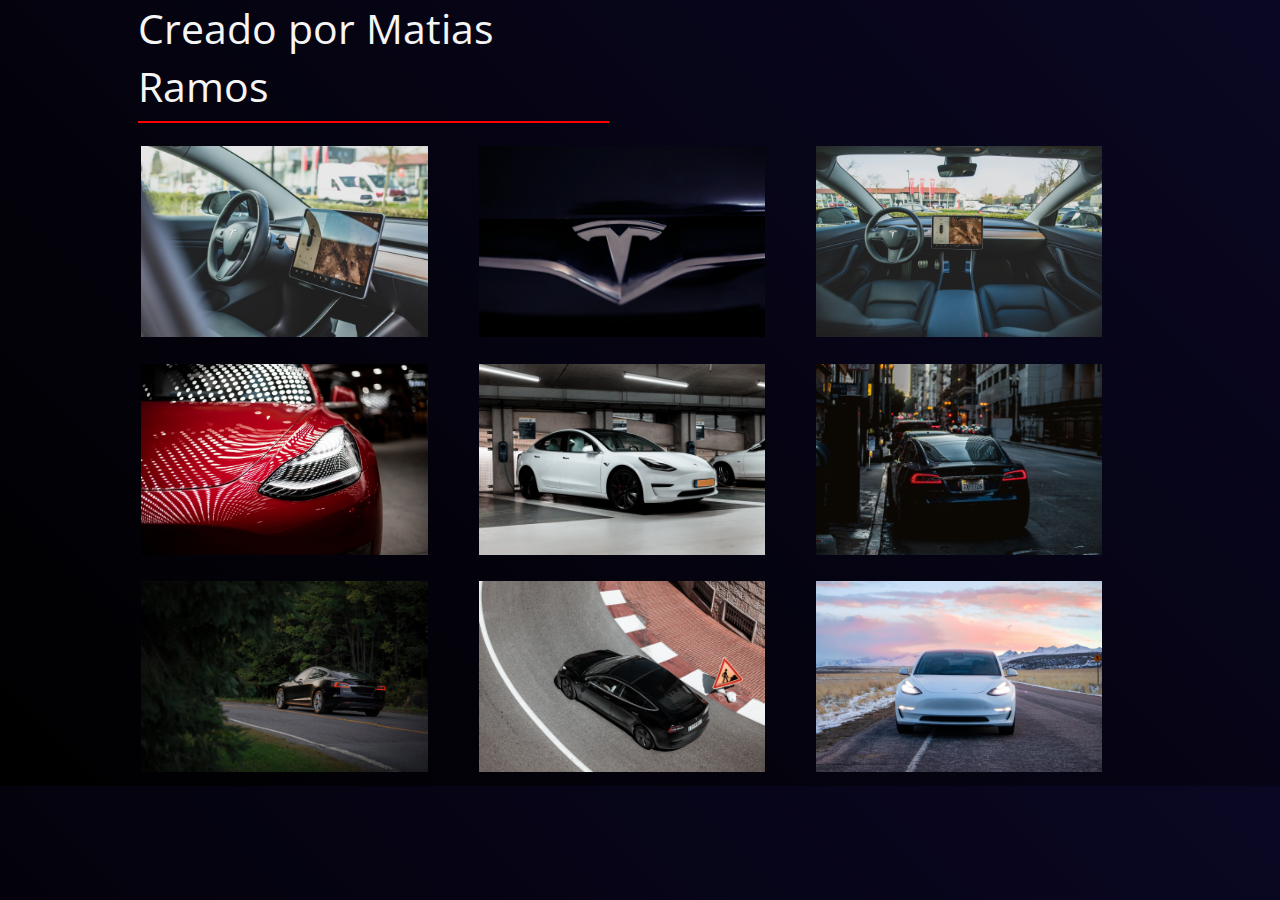
<file: index.html>
<!DOCTYPE html>
<html lang="en">

<head>
    <meta charset="UTF-8">
    <meta name="viewport" content="width=device-width, initial-scale=1.0">
    <meta http-equiv="X-UA-Compatible" content="ie=edge">

    <link href="https://fonts.googleapis.com/css?family=Open+Sans&display=swap" rel="stylesheet">
    <!-- Latest compiled and minified CSS -->
    <link rel="stylesheet" href="https://stackpath.bootstrapcdn.com/bootstrap/3.4.1/css/bootstrap.min.css"
        integrity="sha384-HSMxcRTRxnN+Bdg0JdbxYKrThecOKuH5zCYotlSAcp1+c8xmyTe9GYg1l9a69psu" crossorigin="anonymous">
    <link rel="stylesheet" href="style.css" type="text/css">
    <title>Tesla's Photos</title>
</head>

<body>


    <div id="container">
        <p>Creado por Matias Ramos</p>
        <div class="row">
            <div class="col-md-4">
                <a href="pages/1.html">
                    <img src="images-prev/tesla_1.jpg" alt="Tesla" id="img">
                </a>
            </div>
            <div class="col-md-4">
                <a href="pages/2.html">
                    <img src="images-prev/tesla_2.jpg" alt="Tesla">
                </a>
            </div>
            <div class="col-md-4">
                <a href="pages/3.html">
                    <img src="images-prev/tesla_3.jpg" alt="Tesla">
                </a>
            </div>
            <div class="col-md-4">
                <a href="pages/4.html">
                    <img src="images-prev/tesla_4.jpg" alt="Tesla">
                </a>
            </div>
            <div class="col-md-4">
                <a href="pages/5.html">
                    <img src="images-prev/tesla_5.jpg" alt="Tesla">
                </a>
            </div>
            <div class="col-md-4">
                <a href="pages/6.html">
                    <img src="images-prev/tesla_6.jpg" alt="Tesla">
                </a>
            </div>
            <div class="col-md-4">
                <a href="pages/7.html">
                    <img src="images-prev/tesla_7.jpg" alt="Tesla">
                </a>
            </div>
            <div class="col-md-4">
                <a href="pages/8.html">
                    <img src="images-prev/tesla_8.jpg" alt="Tesla">
                </a>
            </div>
            <div class="col-md-4">
                <a href="pages/9.html">
                    <img src="images-prev/tesla_9.jpg" alt="Tesla">
                </a>
            </div>
        </div>

        <!-- 
<a href="pages/4.html">
            <img src="images-prev/tesla_4.jpg" alt="Tesla">
        </a>
        <a href="pages/5.html">
            <img src="images-prev/tesla_5.jpg" alt="Tesla">
        </a>
        <a href="pages/6.html">
            <img src="images-prev/tesla_6.jpg" alt="Tesla">
        </a>
        <a href="pages/7.html">
            <img src="images-prev/tesla_7.jpg" alt="Tesla">
        </a>
        <a href="pages/8.html">
            <img src="images-prev/tesla_8.jpg" alt="Tesla">
        </a>
        <a href="pages/9.html">
            <img src="images-prev/tesla_9.jpg" alt="Tesla">
        </a>
    </div>
 -->


</body>

</html>
</file>
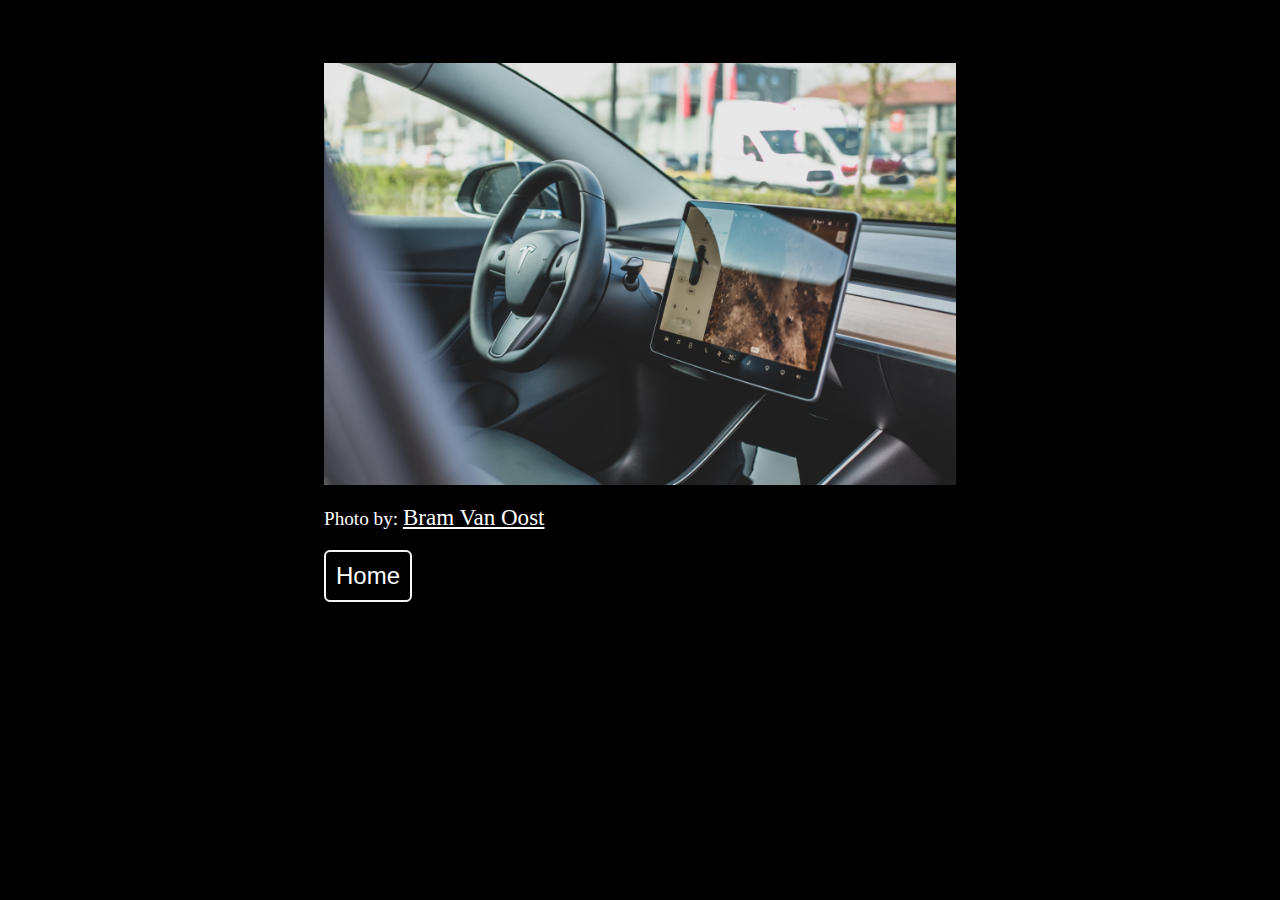
<file: pages/1.html>
<!DOCTYPE html>
<html lang="en">

<head>
    <meta charset="UTF-8">
    <meta name="viewport" content="width=device-width, initial-scale=1.0">
    <meta http-equiv="X-UA-Compatible" content="ie=edge">
    <link rel="stylesheet" href="style.css" type="text/css">
    <title>Tesla</title>
</head>

<body>
    <img src="../images/tesla_1.jpg" alt="Tesla">
    <p>Photo by: <a href="https://unsplash.com/@ort" target="_blank">Bram Van Oost</a> </p>
    <a href="../index.html">
        <button type="button" class="boton_personalizado">
            <p id="phome">Home</p>
        </button>
    </a>
</body>

</html>
</file>
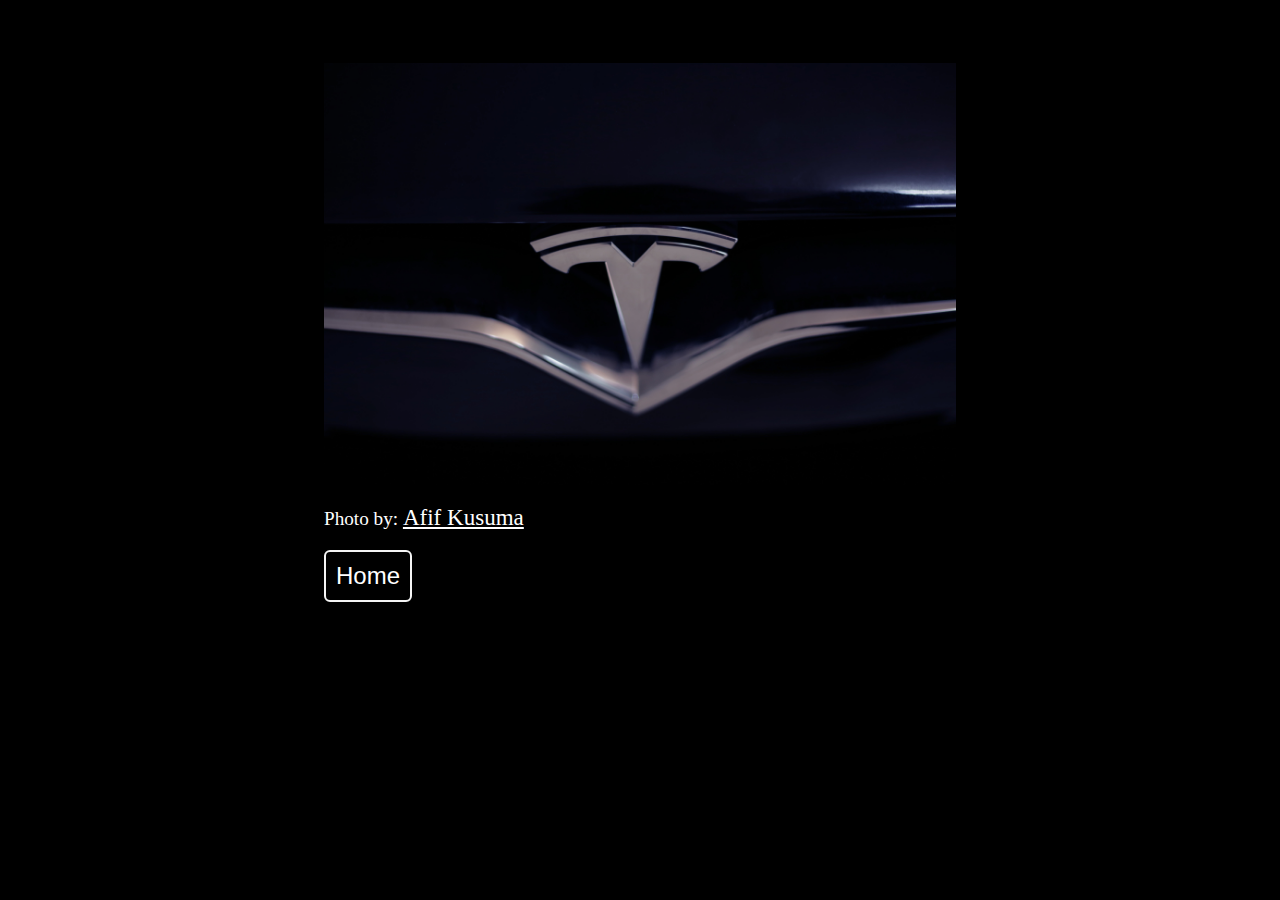
<file: pages/2.html>
<!DOCTYPE html>
<html lang="en">

<head>
    <meta charset="UTF-8">
    <meta name="viewport" content="width=device-width, initial-scale=1.0">
    <meta http-equiv="X-UA-Compatible" content="ie=edge">
    <link rel="stylesheet" href="style.css" type="text/css">
    <title>Tesla</title>
</head>

<body>
    <img src="../images/tesla_2.jpg" alt="Tesla">
    <p>Photo by: <a href="https://unsplash.com/@findracadabra" target="_blank">Afif Kusuma</a> </p>
    <a href="../index.html">
        <button type="button" class="boton_personalizado">
            <p id="phome">Home</p>
        </button>
    </a>
</body>

</html>
</file>
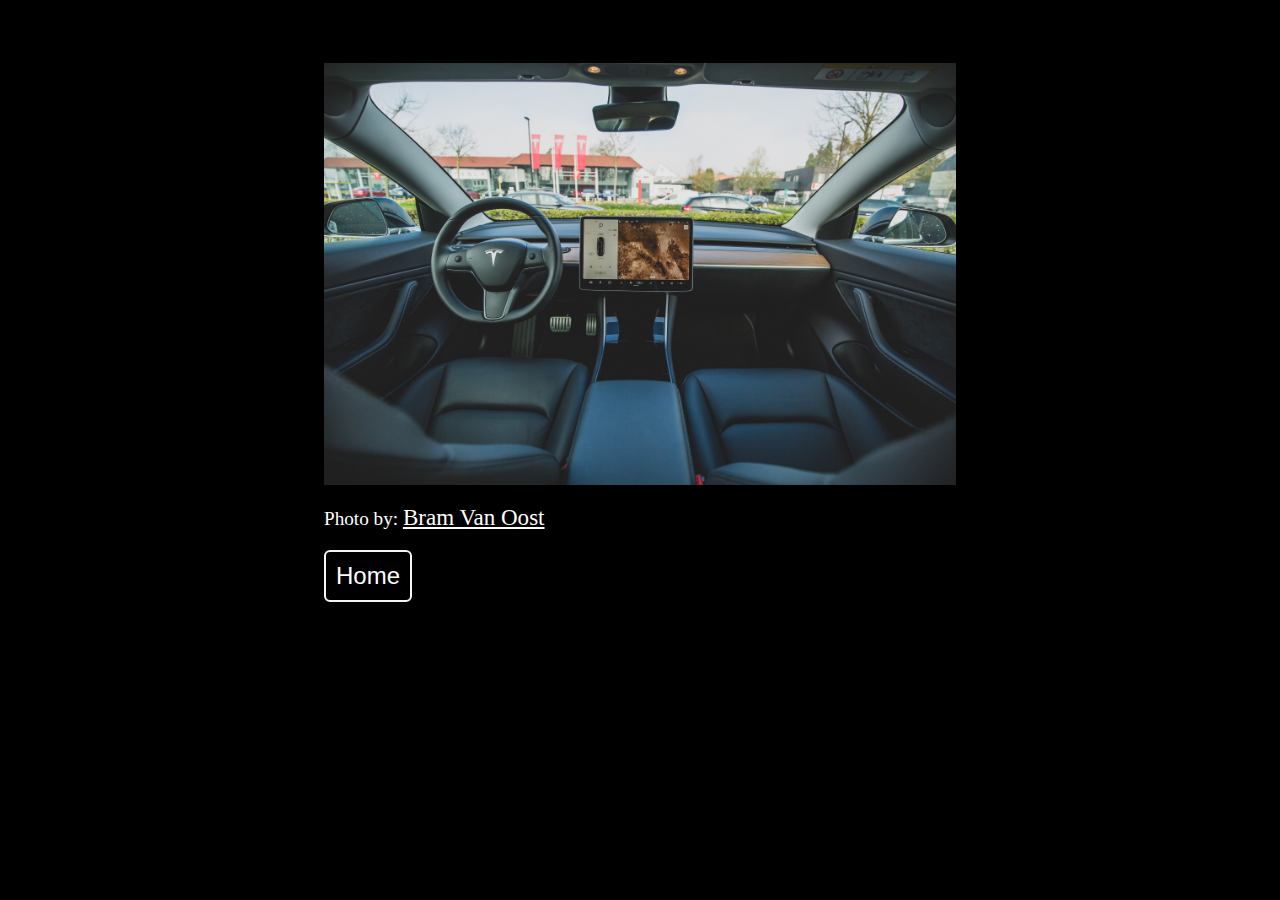
<file: pages/3.html>
<!DOCTYPE html>
<html lang="en">

<head>
    <meta charset="UTF-8">
    <meta name="viewport" content="width=device-width, initial-scale=1.0">
    <meta http-equiv="X-UA-Compatible" content="ie=edge">
    <link rel="stylesheet" href="style.css" type="text/css">
    <title>Tesla</title>
</head>

<body>
    <img src="../images/tesla_3.jpg" alt="Tesla">
    <p>Photo by: <a href="https://unsplash.com/@ort" target="_blank">Bram Van Oost</a> </p>
    <a href="../index.html">
        <button type="button" class="boton_personalizado">
            <p id="phome">Home</p>
        </button>
    </a>

</body>

</html>
</file>
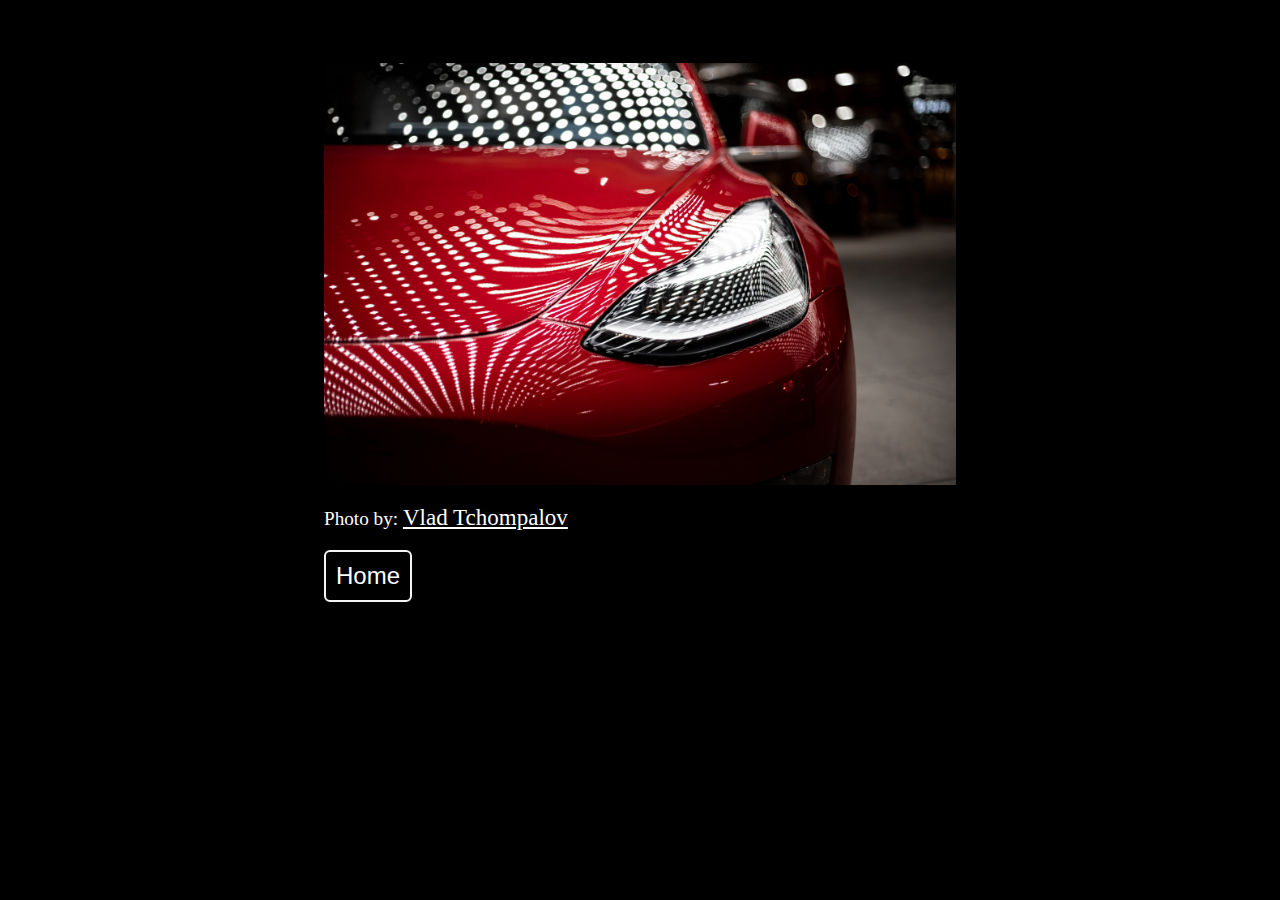
<file: pages/4.html>
<!DOCTYPE html>
<html lang="en">

<head>
    <meta charset="UTF-8">
    <meta name="viewport" content="width=device-width, initial-scale=1.0">
    <meta http-equiv="X-UA-Compatible" content="ie=edge">
    <link rel="stylesheet" href="style.css" type="text/css">
    <title>Tesla</title>
</head>

<body>
    <img src="../images/tesla_4.jpg" alt="Tesla">
    <p>Photo by: <a href="https://unsplash.com/@tchompalov" target="_blank">Vlad Tchompalov</a> </p>
    <a href="../index.html">
        <button type="button" class="boton_personalizado">
            <p id="phome">Home</p>
        </button>
    </a>
</body>

</html>
</file>
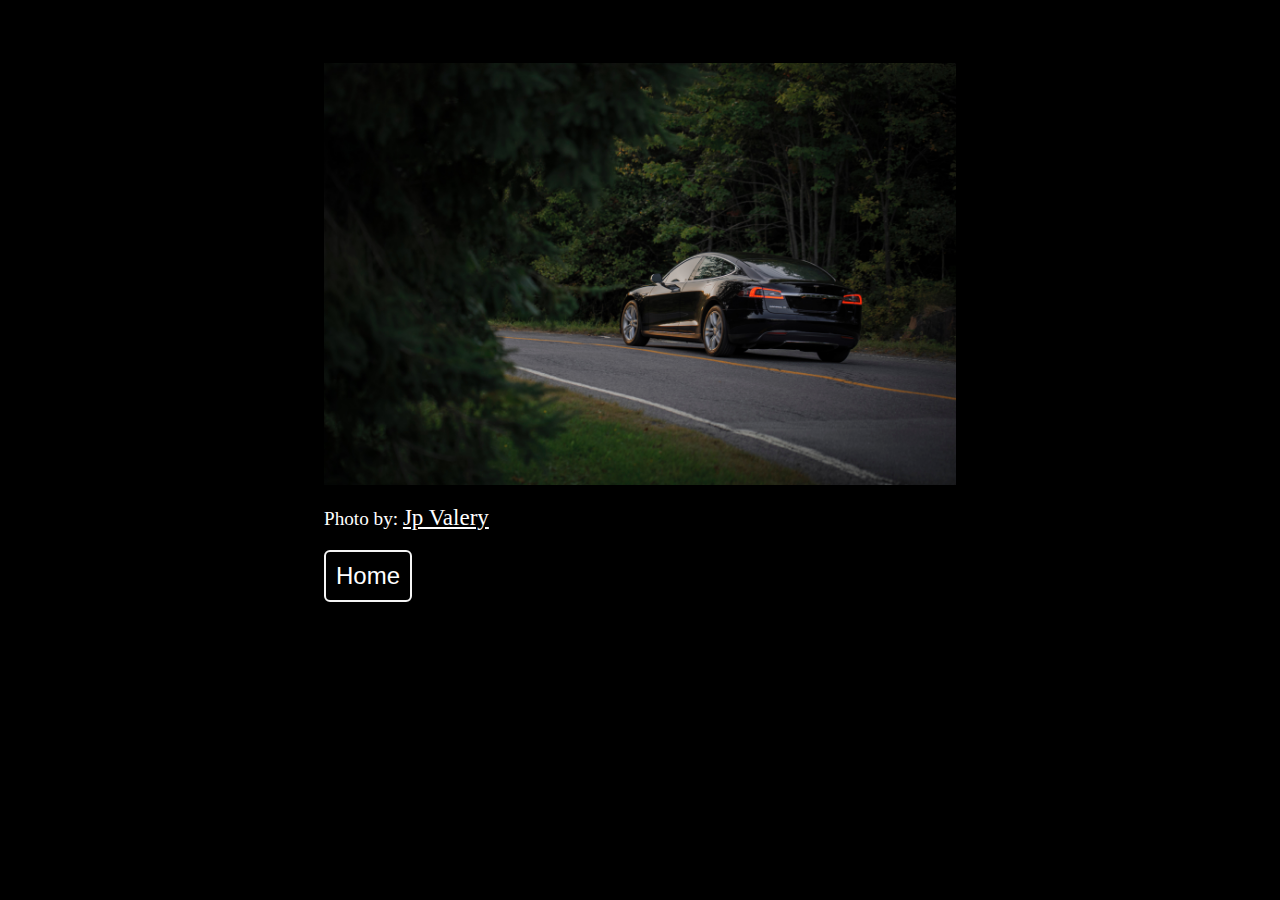
<file: pages/7.html>
<!DOCTYPE html>
<html lang="en">

<head>
    <meta charset="UTF-8">
    <meta name="viewport" content="width=device-width, initial-scale=1.0">
    <meta http-equiv="X-UA-Compatible" content="ie=edge">
    <link rel="stylesheet" href="style.css" type="text/css">
    <title>Tesla</title>
</head>

<body>
    <img src="../images/tesla_7.jpg" alt="Tesla">
    <p>Photo by: <a href="https://unsplash.com/@jpvalery" target="_blank">Jp Valery
        </a> </p>
    <a href="../index.html">
        <button type="button" class="boton_personalizado">
            <p id="phome">Home</p>
        </button>
    </a>
</body>

</html>
</file>
<file: style.css>
* {
    box-sizing: border-box;
}

body {
    background: linear-gradient(45deg, black, #0A0723);
}

@media (max-width:500px) {
    #container {
        width: 90%;
        margin: 0 auto;
    }

    img {
        width: 100%;
    }

    .col-md-4 {
        width: 100%;
        margin-bottom: 5%;
    }

    a {
        color: black;
    }

    p {
        color: white;
        font-size: 2.5em;
    }
}

@media (min-width:501px) {
    #container {
        width: 80%;
        margin: 0 auto;
    }

    img {
        width: 42%;
        margin: 1%;
    }

    .col-md-4 {
        display: inline;
        width: 100%;
        margin: 1%;
    }

    a {
        color: black;
    }

    p {
        color: white;
        font-size: 2.5em;
    }
}

@media(min-width:1024px) {
    #container {
        width: 80%;
        margin: 0 auto;
    }

    img {
        width: 100%;
        margin: 1%;
    }

    .col-md-4 {
        width: 30%;
        margin: 1%;
    }

    a {
        color: black;
    }

    p {
        margin-left: 1%;
        font-size: 2.9em;
        font-family: 'Open Sans', sans-serif;
        border-bottom: 2px solid red;
        padding-bottom: 5px;
        width: 46%;
        color: whitesmoke;
    }
}
</file>
<file: pages/style.css>
* {
    box-sizing: border-box;
}

body {
    background-color: black;
}

img {
    display: block;
    margin-top: 5%;
    margin-left: auto;
    margin-right: auto;
    width: 50%;
}

a,
p {
    color: white;
    margin-left: auto;
    margin-right: auto;
    width: 50%;
}

button {
    margin-left: 25%;
    background-color: black;
}

#phome {
    padding: auto;
    margin: auto;
    width: auto;
    color: white;
}

.boton_personalizado {
    text-decoration: none;
    padding: 10px;
    font-weight: 200;
    font-size: 20px;
    color: #ffffff;
    background-color: black;
    border-radius: 6px;
    border: 2px solid whitesmoke;
}

@media (max-width:500px) {
    img {
        display: block;
        margin-top: 5%;
        margin-left: auto;
        margin-right: auto;
        width: 90%;
    }

    a,
    p {
        font-size: 1.2em;
        color: white;
        margin-left: auto;
        margin-right: auto;
        width: 50%;
    }
}

@media (min-width:501px) {
    img {
        display: block;
        margin-top: 5%;
        margin-left: auto;
        margin-right: auto;
        width: 90%;
    }

    a,
    p {
        font-size: 1.2em;
        color: white;
        margin-left: auto;
        margin-right: auto;
        width: 50%;
    }
}

@media(min-width:800px) {
    img {
        display: block;
        margin-top: 5%;
        margin-left: auto;
        margin-right: auto;
        width: 50%;
    }

    a,
    p {
        color: white;
        margin-left: auto;
        margin-right: auto;
        width: 50%;
    }
}
</file>
